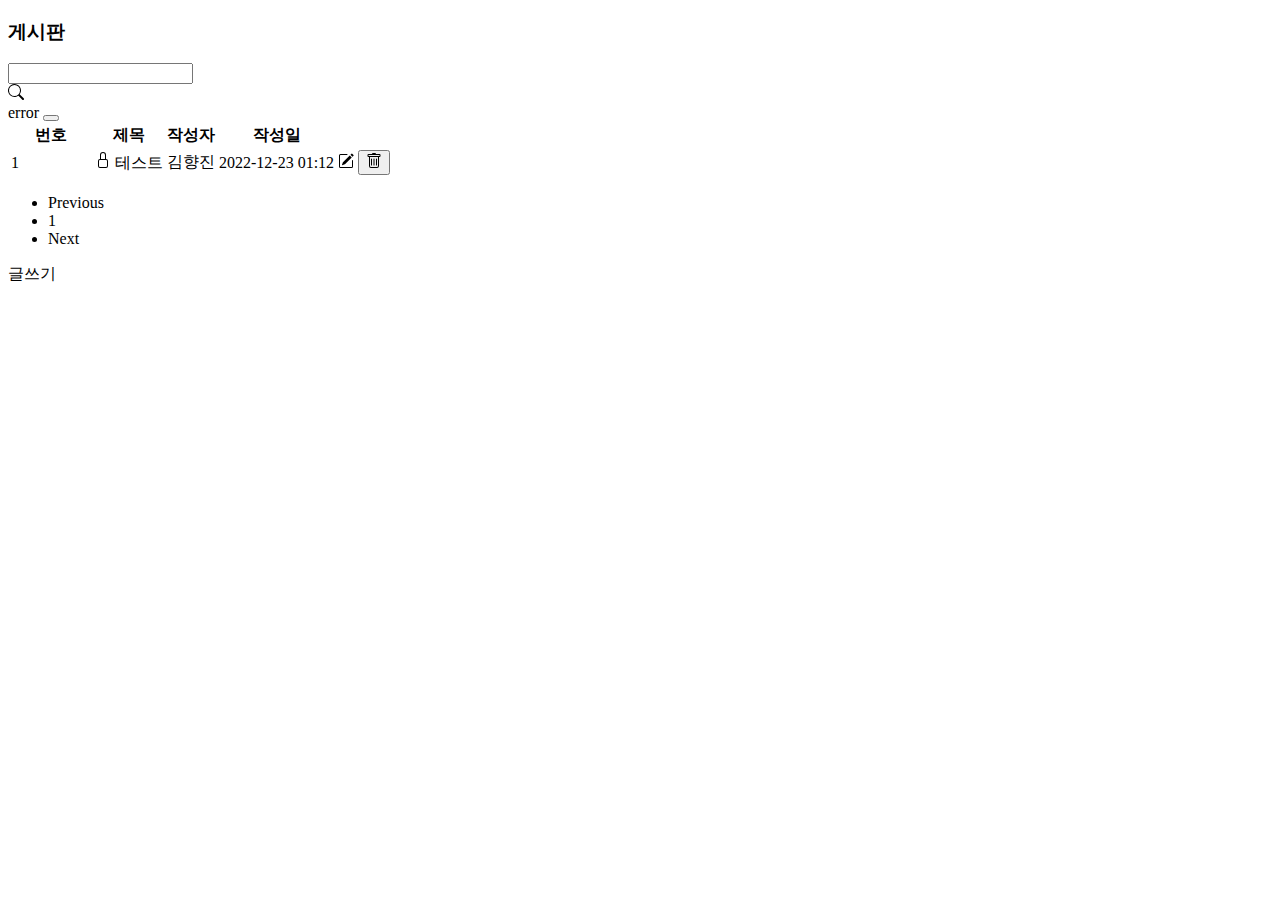
<file: src/main/resources/templates/boards/index.html>
<!DOCTYPE html>
<html
    xmlns:th="http://www.thymeleaf.org"
    xmlns:sec="http://www.thymeleaf.org/extras/spring-security"
>
    <head th:replace="fragments/header :: head('게시판')"></head>

    <body>
        <style>
            .table th,
            .table td {
                white-space: nowrap;
            }
        </style>
        <nav th:replace="fragments/header :: header"></nav>
        <div class="container mt-4">
            <div class="row">
                <div class="col-lg-9 col-6">
                    <h3>게시판</h3>
                </div>
                <div class="col-lg-3 col-6">
                    <form th:action="@{/boards}" method="get">
                        <div class="input-group">
                            <input
                                type="text"
                                class="form-control"
                                name="search"
                                th:value="${param.search}"
                            />
                            <div class="input-group-text">
                                <svg
                                    xmlns="http://www.w3.org/2000/svg"
                                    width="16"
                                    height="16"
                                    fill="currentColor"
                                    class="bi bi-search"
                                    viewBox="0 0 16 16"
                                >
                                    <path
                                        d="M11.742 10.344a6.5 6.5 0 1 0-1.397 1.398h-.001c.03.04.062.078.098.115l3.85 3.85a1 1 0 0 0 1.415-1.414l-3.85-3.85a1.007 1.007 0 0 0-.115-.1zM12 6.5a5.5 5.5 0 1 1-11 0 5.5 5.5 0 0 1 11 0z"
                                    />
                                </svg>
                            </div>
                        </div>
                    </form>
                </div>
            </div>
            <div
                th:if="${message}"
                class="alert alert-danger alert-dismissible fade show my-2 py-2"
                role="alert"
            >
                <span th:text="${message}">error</span>
                <button
                    type="button"
                    class="btn-close"
                    data-bs-dismiss="alert"
                    aria-label="Close"
                ></button>
            </div>
            <div class="table-responsive">
                <table class="table table-striped">
                    <thead>
                        <tr>
                            <th style="width: 5rem">번호</th>
                            <th>제목</th>
                            <th>작성자</th>
                            <th>작성일</th>
                            <th style="width: 5rem"></th>
                        </tr>
                    </thead>
                    <tbody>
                        <tr th:each="item: ${boards}">
                            <td scope="row" class="ps-3 py-2.5" th:text="${item.id}">1</td>
                            <td>
                                <a
                                    class="d-flex align-items-center text-dark text-decoration-none"
                                    th:onclick="|prepareShowBoard(${item.id}, ${item.password != null})|"
                                >
                                    <svg
                                        th:if="${item.password != null}"
                                        xmlns="http://www.w3.org/2000/svg"
                                        width="16"
                                        height="16"
                                        fill="currentColor"
                                        class="bi bi-lock me-2"
                                        viewBox="0 0 16 16"
                                    >
                                        <path
                                            d="M8 1a2 2 0 0 1 2 2v4H6V3a2 2 0 0 1 2-2zm3 6V3a3 3 0 0 0-6 0v4a2 2 0 0 0-2 2v5a2 2 0 0 0 2 2h6a2 2 0 0 0 2-2V9a2 2 0 0 0-2-2zM5 8h6a1 1 0 0 1 1 1v5a1 1 0 0 1-1 1H5a1 1 0 0 1-1-1V9a1 1 0 0 1 1-1z"
                                        />
                                    </svg>
                                    <span th:text="${item.title}">테스트</span>
                                </a>
                            </td>
                            <td th:text="${item.user.username}">김향진</td>
                            <td th:text="${#temporals.format(item.createdAt, 'yyyy-MM-dd HH:mm')}">
                                2022-12-23 01:12
                            </td>
                            <td>
                                <a
                                    class="me-2 text-dark text-decoration-none"
                                    th:onclick="|prepareEditBoard(${item.id}, ${item.password != null})|"
                                >
                                    <svg
                                        xmlns="http://www.w3.org/2000/svg"
                                        width="16"
                                        height="16"
                                        fill="currentColor"
                                        class="bi bi-pencil-square"
                                        viewBox="0 0 16 16"
                                    >
                                        <path
                                            d="M15.502 1.94a.5.5 0 0 1 0 .706L14.459 3.69l-2-2L13.502.646a.5.5 0 0 1 .707 0l1.293 1.293zm-1.75 2.456-2-2L4.939 9.21a.5.5 0 0 0-.121.196l-.805 2.414a.25.25 0 0 0 .316.316l2.414-.805a.5.5 0 0 0 .196-.12l6.813-6.814z"
                                        />
                                        <path
                                            fill-rule="evenodd"
                                            d="M1 13.5A1.5 1.5 0 0 0 2.5 15h11a1.5 1.5 0 0 0 1.5-1.5v-6a.5.5 0 0 0-1 0v6a.5.5 0 0 1-.5.5h-11a.5.5 0 0 1-.5-.5v-11a.5.5 0 0 1 .5-.5H9a.5.5 0 0 0 0-1H2.5A1.5 1.5 0 0 0 1 2.5v11z"
                                        />
                                    </svg>
                                </a>
                                <button
                                    class="bg-transparent p-0 border-0"
                                    th:onclick="|prepareDeleteBoard(${item.id})|"
                                >
                                    <svg
                                        xmlns="http://www.w3.org/2000/svg"
                                        width="16"
                                        height="16"
                                        fill="currentColor"
                                        class="bi bi-trash"
                                        viewBox="0 0 16 16"
                                    >
                                        <path
                                            d="M5.5 5.5A.5.5 0 0 1 6 6v6a.5.5 0 0 1-1 0V6a.5.5 0 0 1 .5-.5zm2.5 0a.5.5 0 0 1 .5.5v6a.5.5 0 0 1-1 0V6a.5.5 0 0 1 .5-.5zm3 .5a.5.5 0 0 0-1 0v6a.5.5 0 0 0 1 0V6z"
                                        />
                                        <path
                                            fill-rule="evenodd"
                                            d="M14.5 3a1 1 0 0 1-1 1H13v9a2 2 0 0 1-2 2H5a2 2 0 0 1-2-2V4h-.5a1 1 0 0 1-1-1V2a1 1 0 0 1 1-1H6a1 1 0 0 1 1-1h2a1 1 0 0 1 1 1h3.5a1 1 0 0 1 1 1v1zM4.118 4 4 4.059V13a1 1 0 0 0 1 1h6a1 1 0 0 0 1-1V4.059L11.882 4H4.118zM2.5 3V2h11v1h-11z"
                                        />
                                    </svg>
                                </button>
                            </td>
                        </tr>
                    </tbody>
                </table>
            </div>

            <div class="row justify-content-end align-items-center my-5 pb-5">
                <div class="col-lg-8 col-12 mb-lg-0 mb-2">
                    <div
                        th:if="${boards.totalPages > 0 && boards.totalPages > boards.pageable.pageNumber}"
                        class="d-flex justify-content-center"
                    >
                        <nav aria-label="Page navigation">
                            <ul class="pagination mb-0">
                                <li
                                    class="page-item"
                                    th:classappend="${1 == boards.pageable.pageNumber + 1 ? 'disabled' : ''}"
                                >
                                    <a
                                        class="page-link"
                                        th:href="@{/boards(page=${boards.pageable.pageNumber - 1}, search=${param.search})}"
                                        >Previous</a
                                    >
                                </li>
                                <li
                                    class="page-item"
                                    th:each="i : ${#numbers.sequence(startPage, endPage)}"
                                    th:classappend="${i == boards.pageable.pageNumber + 1 ? 'disabled' : ''}"
                                >
                                    <a
                                        class="page-link"
                                        th:href="@{/boards(page=${i-1}, search=${param.search})}"
                                        th:text="${i}"
                                        >1</a
                                    >
                                </li>
                                <li
                                    class="page-item"
                                    th:classappend="${boards.totalPages == boards.pageable.pageNumber + 1 ? 'disabled' : ''}"
                                >
                                    <a
                                        class="page-link"
                                        th:href="@{/boards(page=${boards.pageable.pageNumber + 1}, search=${param.search})}"
                                        >Next</a
                                    >
                                </li>
                            </ul>
                        </nav>
                    </div>
                </div>
                <div class="col-lg-2 col-6 d-grid">
                    <a class="btn btn-outline-dark" th:href="@{/boards/create}"> 글쓰기 </a>
                </div>
            </div>
        </div>

        <form class="d-none" id="delete-board" th:action="@{/boards/1}" th:method="delete"></form>
        <div th:replace="fragments/footer :: modal-confirm('게시글 삭제', '예', '아니오')"></div>
        <footer th:replace="fragments/footer :: footer"></footer>
    </body>
</html>
</file>
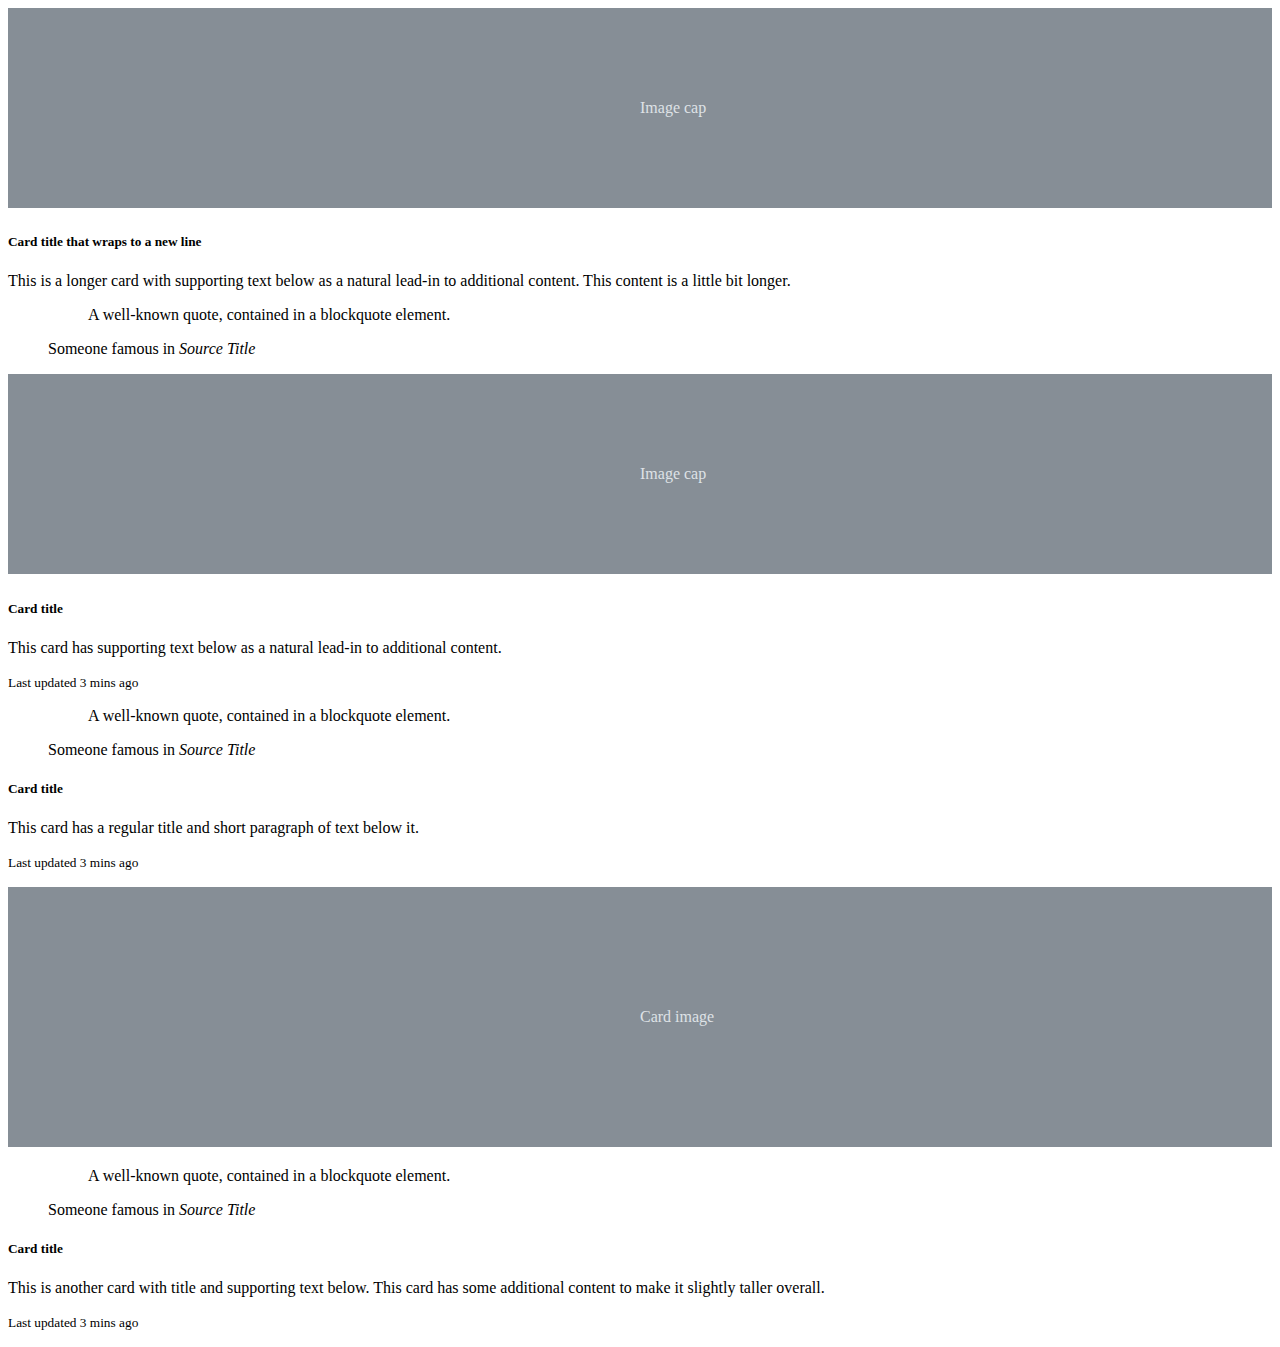
<file: src/main/resources/templates/masonry.html>
<!DOCTYPE html>
<html
    xmlns:th="http://www.thymeleaf.org"
    xmlns:sec="http://www.thymeleaf.org/extras/spring-security"
>
    <head th:replace="fragments/header :: head('게시판')"></head>

    <body>
        <nav th:replace="fragments/header :: header"></nav>
        <div class="container mt-4">
            <div class="row position-relative" data-masonry='{"percentPosition": true }'>
                <div class="col-sm-6 col-lg-4 mb-4">
                    <div class="card">
                        <svg
                            class="bd-placeholder-img card-img-top"
                            width="100%"
                            height="200"
                            xmlns="http://www.w3.org/2000/svg"
                            role="img"
                            aria-label="Placeholder: Image cap"
                            preserveAspectRatio="xMidYMid slice"
                            focusable="false"
                        >
                            <title>Placeholder</title>
                            <rect width="100%" height="100%" fill="#868e96"></rect>
                            <text x="50%" y="50%" fill="#dee2e6" dy=".3em">Image cap</text>
                        </svg>

                        <div class="card-body">
                            <h5 class="card-title">Card title that wraps to a new line</h5>
                            <p class="card-text">
                                This is a longer card with supporting text below as a natural
                                lead-in to additional content. This content is a little bit longer.
                            </p>
                        </div>
                    </div>
                </div>
                <div class="col-sm-6 col-lg-4 mb-4">
                    <div class="card p-3">
                        <figure class="p-3 mb-0">
                            <blockquote class="blockquote">
                                <p>A well-known quote, contained in a blockquote element.</p>
                            </blockquote>
                            <figcaption class="blockquote-footer mb-0 text-muted">
                                Someone famous in <cite title="Source Title">Source Title</cite>
                            </figcaption>
                        </figure>
                    </div>
                </div>
                <div class="col-sm-6 col-lg-4 mb-4">
                    <div class="card">
                        <svg
                            class="bd-placeholder-img card-img-top"
                            width="100%"
                            height="200"
                            xmlns="http://www.w3.org/2000/svg"
                            role="img"
                            aria-label="Placeholder: Image cap"
                            preserveAspectRatio="xMidYMid slice"
                            focusable="false"
                        >
                            <title>Placeholder</title>
                            <rect width="100%" height="100%" fill="#868e96"></rect>
                            <text x="50%" y="50%" fill="#dee2e6" dy=".3em">Image cap</text>
                        </svg>

                        <div class="card-body">
                            <h5 class="card-title">Card title</h5>
                            <p class="card-text">
                                This card has supporting text below as a natural lead-in to
                                additional content.
                            </p>
                            <p class="card-text">
                                <small class="text-muted">Last updated 3 mins ago</small>
                            </p>
                        </div>
                    </div>
                </div>
                <div class="col-sm-6 col-lg-4 mb-4">
                    <div class="card bg-primary text-white text-center p-3">
                        <figure class="mb-0">
                            <blockquote class="blockquote">
                                <p>A well-known quote, contained in a blockquote element.</p>
                            </blockquote>
                            <figcaption class="blockquote-footer mb-0 text-white">
                                Someone famous in <cite title="Source Title">Source Title</cite>
                            </figcaption>
                        </figure>
                    </div>
                </div>
                <div class="col-sm-6 col-lg-4 mb-4">
                    <div class="card text-center">
                        <div class="card-body">
                            <h5 class="card-title">Card title</h5>
                            <p class="card-text">
                                This card has a regular title and short paragraph of text below it.
                            </p>
                            <p class="card-text">
                                <small class="text-muted">Last updated 3 mins ago</small>
                            </p>
                        </div>
                    </div>
                </div>
                <div class="col-sm-6 col-lg-4 mb-4">
                    <div class="card">
                        <svg
                            class="bd-placeholder-img card-img"
                            width="100%"
                            height="260"
                            xmlns="http://www.w3.org/2000/svg"
                            role="img"
                            aria-label="Placeholder: Card image"
                            preserveAspectRatio="xMidYMid slice"
                            focusable="false"
                        >
                            <title>Placeholder</title>
                            <rect width="100%" height="100%" fill="#868e96"></rect>
                            <text x="50%" y="50%" fill="#dee2e6" dy=".3em">Card image</text>
                        </svg>
                    </div>
                </div>
                <div class="col-sm-6 col-lg-4 mb-4">
                    <div class="card p-3 text-end">
                        <figure class="mb-0">
                            <blockquote class="blockquote">
                                <p>A well-known quote, contained in a blockquote element.</p>
                            </blockquote>
                            <figcaption class="blockquote-footer mb-0 text-muted">
                                Someone famous in <cite title="Source Title">Source Title</cite>
                            </figcaption>
                        </figure>
                    </div>
                </div>
                <div class="col-sm-6 col-lg-4 mb-4">
                    <div class="card">
                        <div class="card-body">
                            <h5 class="card-title">Card title</h5>
                            <p class="card-text">
                                This is another card with title and supporting text below. This card
                                has some additional content to make it slightly taller overall.
                            </p>
                            <p class="card-text">
                                <small class="text-muted">Last updated 3 mins ago</small>
                            </p>
                        </div>
                    </div>
                </div>
            </div>
        </div>

        <footer th:replace="fragments/footer :: footer"></footer>
    </body>
</html>
</file>
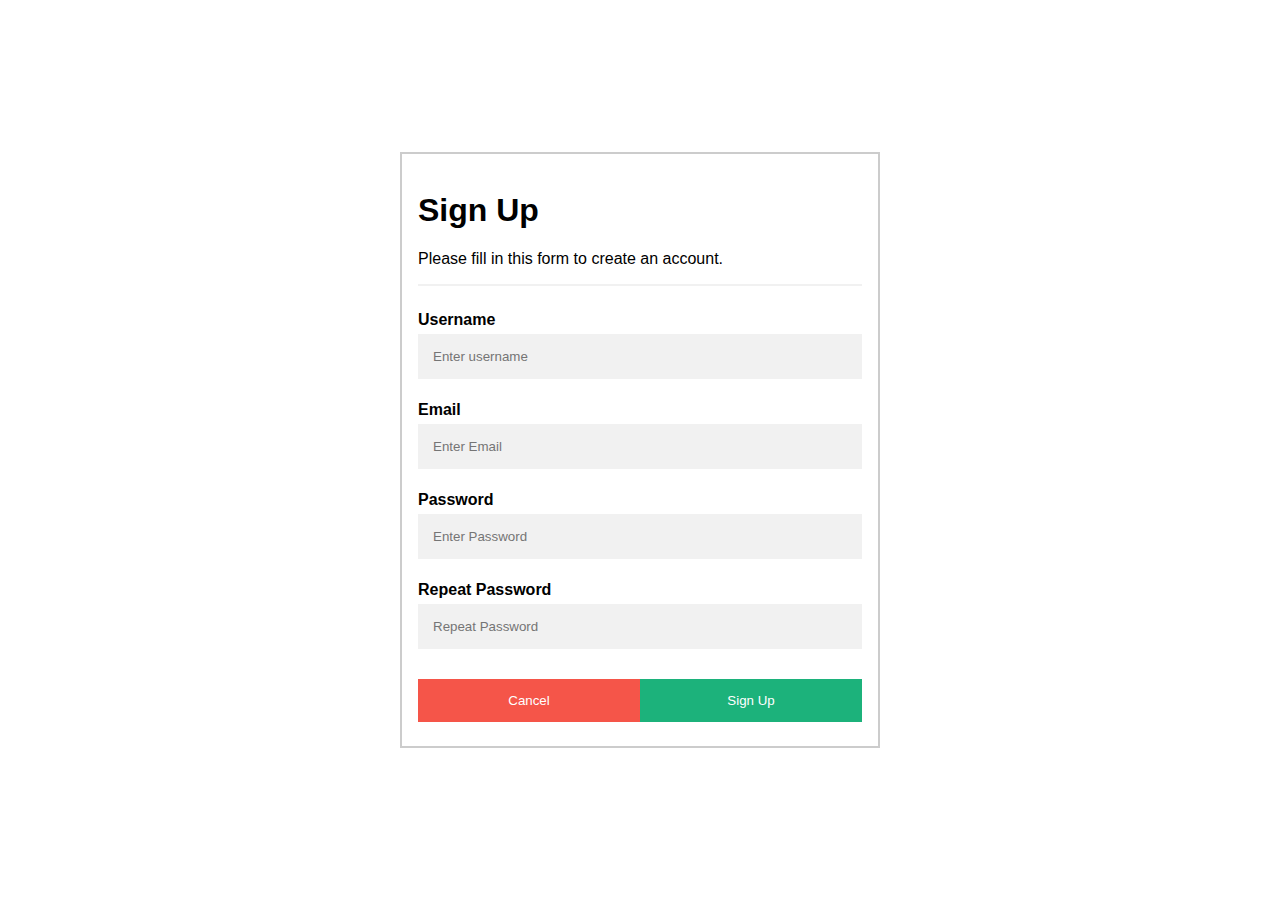
<file: src/main/resources/templates/auth/register.html>
<!DOCTYPE html>
<html xmlns:th="http://www.thymeleaf.org">
    <head>
        <meta name="viewport" content="width=device-width, initial-scale=1.0, maximum-scale=1.0, user-scalable=0" />
        <style>
            body {
                font-family: Arial, Helvetica, sans-serif;
                margin: 0;
                width: 100%;
                height: 100vh;
                display: flex;
                align-items: center;
                justify-content: center;
            }
            * {
                box-sizing: border-box;
            }

            /* Full-width input fields */
            input[type="text"],
            input[type="password"] {
                width: 100%;
                padding: 15px;
                margin: 5px 0 22px 0;
                display: inline-block;
                border: none;
                background: #f1f1f1;
            }

            input[type="text"]:focus,
            input[type="password"]:focus {
                background-color: #ddd;
                outline: none;
            }

            hr {
                border: 1px solid #f1f1f1;
                margin-bottom: 25px;
            }

            /* Set a style for all buttons */
            button {
                background-color: #04aa6d;
                color: white;
                padding: 14px 20px;
                margin: 8px 0;
                border: none;
                cursor: pointer;
                width: 100%;
                opacity: 0.9;
            }

            button:hover {
                opacity: 1;
            }

            /* Extra styles for the cancel button */
            .cancelbtn {
                padding: 14px 20px;
                background-color: #f44336;
            }

            /* Float cancel and signup buttons and add an equal width */
            .cancelbtn,
            .signupbtn {
                float: left;
                width: 50%;
            }

            /* Add padding to container elements */
            .container {
                padding: 16px;
            }

            /* Clear floats */
            .clearfix::after {
                content: "";
                clear: both;
                display: table;
            }

            /* Change styles for cancel button and signup button on extra small screens */
            @media screen and (max-width: 300px) {
                .cancelbtn,
                .signupbtn {
                    width: 100%;
                }
            }
        </style>
    </head>
    <body>
        <form
            th:action="@{/auth/register}"
            style="border: 2px solid #ccc; max-width: 98vw; width: 30rem"
            method="POST"
        >
            <div class="container">
                <h1>Sign Up</h1>
                <p>Please fill in this form to create an account.</p>
                <hr />

                <label for="username"><b>Username</b></label>
                <input type="text" placeholder="Enter username" name="username" required />

                <label for="email"><b>Email</b></label>
                <input type="text" placeholder="Enter Email" name="email" required />

                <label for="password"><b>Password</b></label>
                <input type="password" placeholder="Enter Password" name="password" required />

                <label for="confirmation_password"><b>Repeat Password</b></label>
                <input
                    type="password"
                    placeholder="Repeat Password"
                    name="confirmation_password"
                    required
                />

                <div class="clearfix">
                    <button type="button" class="cancelbtn">Cancel</button>
                    <button type="submit" class="signupbtn">Sign Up</button>
                </div>
            </div>
        </form>
    </body>
</html>
</file>
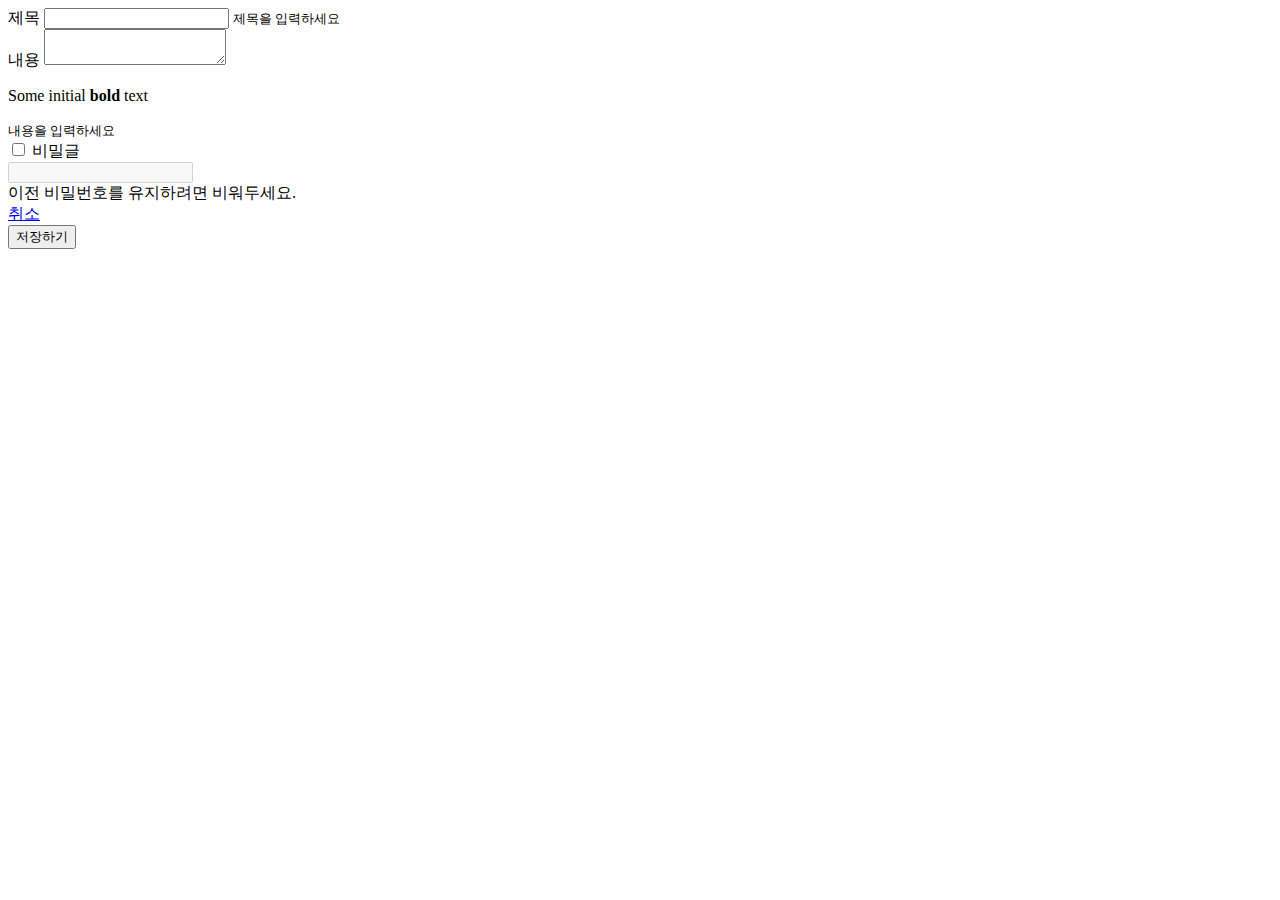
<file: src/main/resources/templates/boards/add_edit.html>
<!DOCTYPE html>
<html
    xmlns:th="http://www.thymeleaf.org"
    xmlns:sec="http://www.thymeleaf.org/extras/spring-security"
>
    <head th:replace="fragments/header :: head('게시판')"></head>

    <body>
        <nav th:replace="fragments/header :: header"></nav>
        <div class="container mt-4">
            <form th:action="@{/boards/store}" th:object="${boardDto}" method="post">
                <input type="hidden" name="id" th:field="*{id}" />
                <div class="mb-3">
                    <label for="title" class="form-label">제목</label>
                    <input
                        type="text"
                        class="form-control"
                        name="title"
                        id="title"
                        th:field="*{title}"
                    />
                    <small
                        class="form-text text-muted"
                        th:if="${#fields.hasErrors('title')}"
                        th:errors="*{title}"
                        >제목을 입력하세요</small
                    >
                </div>
                <div class="mb-3">
                    <label for="content" class="form-label">내용</label>
                    <textarea
                        class="d-none"
                        name="content"
                        id="content"
                        th:field="*{content}"
                    ></textarea>
                    <!-- Create the editor container -->
                    <div id="quill-editor" th:utext="*{content}">
                        <p>Some initial <strong>bold</strong> text</p>
                    </div>
                    <small
                        class="form-text text-muted"
                        th:if="${#fields.hasErrors('content')}"
                        th:errors="*{content}"
                        >내용을 입력하세요</small
                    >
                </div>
                <div class="mb-3">
                    <div class="form-check">
                        <input
                            class="form-check-input"
                            type="checkbox"
                            id="checkSecret"
                            name="isSecret"
                            th:checked="*{isSecret}"
                        />
                        <label class="form-check-label" for="checkSecret"> 비밀글 </label>
                    </div>
                    <div class="row">
                        <div class="col-lg-3">
                            <input
                                type="password"
                                class="form-control checkSecret-related"
                                name="password"
                                id="password"
                                disabled
                            />
                        </div>
                        <div class="col-lg-9">
                            <div class="form-text text-muted pt-1">
                                이전 비밀번호를 유지하려면 비워두세요.
                            </div>
                        </div>
                    </div>
                </div>

                <div class="row justify-content-end my-5 pb-5">
                    <div class="col-lg-2 col-6 d-grid">
                        <a
                            class="btn btn-outline-secondary"
                            href="javascript:window.history.back();"
                        >
                            취소
                        </a>
                    </div>
                    <div class="col-lg-2 col-6 d-grid">
                        <button class="btn btn-outline-dark" type="submit">저장하기</button>
                    </div>
                </div>
            </form>
        </div>

        <footer th:replace="fragments/footer :: footer"></footer>
    </body>
</html>
</file>
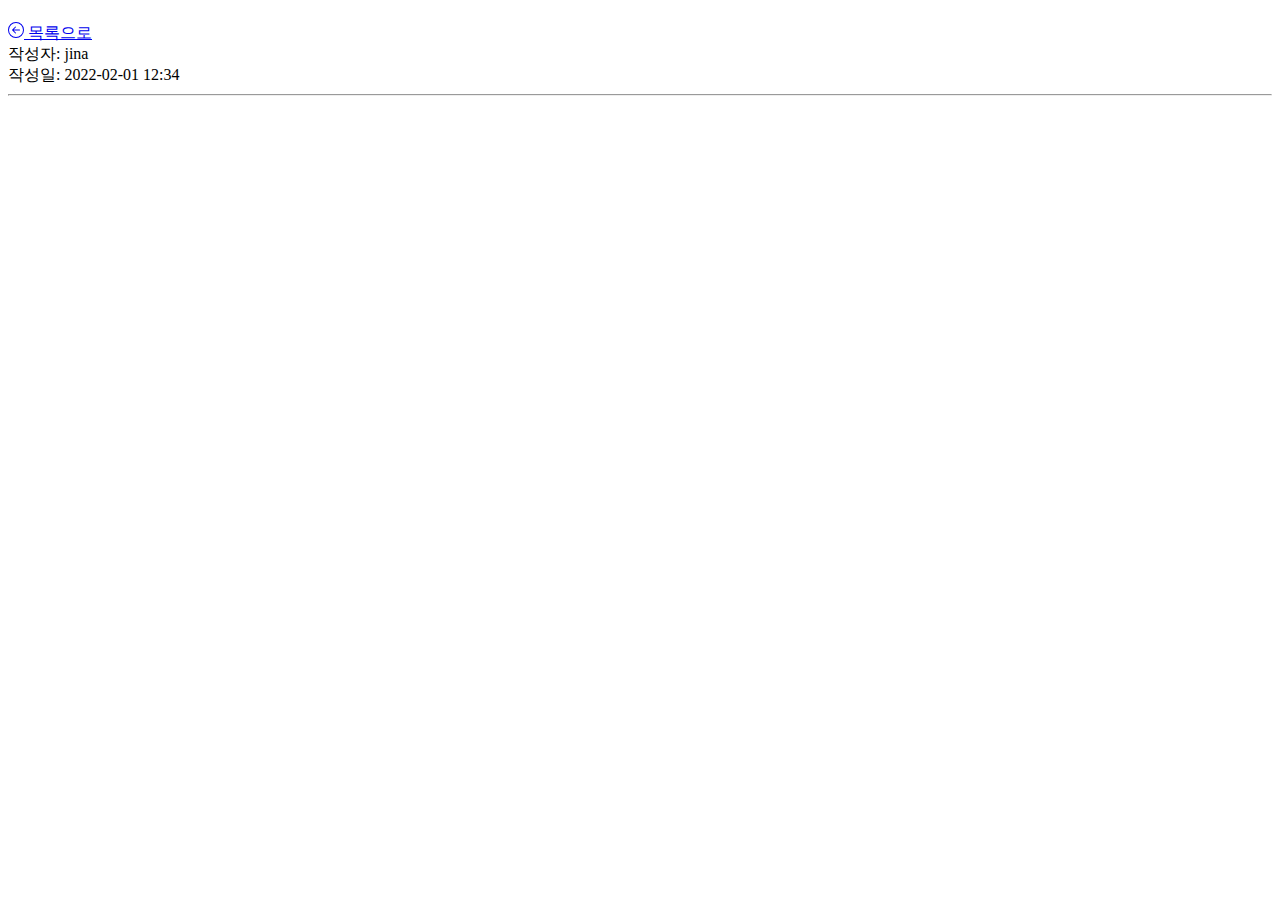
<file: src/main/resources/templates/boards/show.html>
<!DOCTYPE html>
<html
    xmlns:th="http://www.thymeleaf.org"
    xmlns:sec="http://www.thymeleaf.org/extras/spring-security"
>
    <head th:replace="fragments/header :: head('게시판')"></head>

    <body>
        <nav th:replace="fragments/header :: header"></nav>
        <div class="container mt-4 mb-5" th:object="${boardDto}">
            <div class="d-flex align-items-center">
                <h5 th:text="*{title}"></h5>
                <a
                    class="ms-auto text-dark text-decoration-none"
                    href="javascript:window.history.back();"
                    ><svg
                        xmlns="http://www.w3.org/2000/svg"
                        width="16"
                        height="16"
                        fill="currentColor"
                        class="bi bi-arrow-left-circle mb-1"
                        viewBox="0 0 16 16"
                    >
                        <path
                            fill-rule="evenodd"
                            d="M1 8a7 7 0 1 0 14 0A7 7 0 0 0 1 8zm15 0A8 8 0 1 1 0 8a8 8 0 0 1 16 0zm-4.5-.5a.5.5 0 0 1 0 1H5.707l2.147 2.146a.5.5 0 0 1-.708.708l-3-3a.5.5 0 0 1 0-.708l3-3a.5.5 0 1 1 .708.708L5.707 7.5H11.5z"
                        />
                    </svg>
                    목록으로</a
                >
            </div>
            <div class="d-flex">
                <div>작성자: <span th:text="*{user.username}">jina</span></div>
                <div class="ms-auto">
                    작성일:
                    <span th:text="*{#temporals.format(createdAt, 'yyyy-MM-dd HH:mm')}"
                        >2022-02-01 12:34</span
                    >
                </div>
            </div>
            <hr />
            <div class="px-2 pb-4 content-body" th:utext="*{content}"></div>
        </div>

        <footer th:replace="fragments/footer :: footer"></footer>
    </body>
</html>
</file>
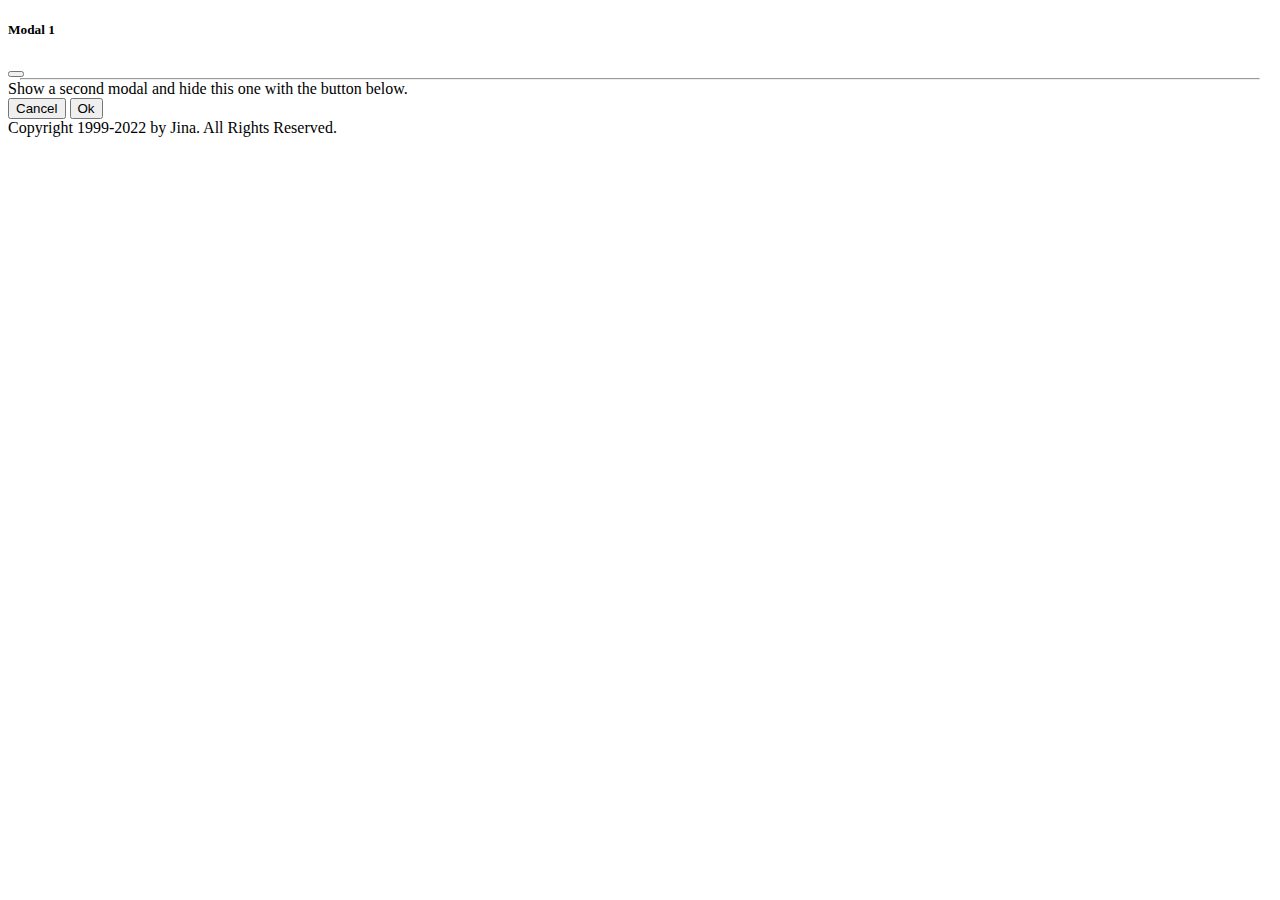
<file: src/main/resources/templates/fragments/footer.html>
<!DOCTYPE html>
<html
    xmlns:th="http://www.thymeleaf.org"
    xmlns:sec="http://www.thymeleaf.org/extras/spring-security"
>
    <body>
        <div
            th:fragment="modal-confirm(title, label_ok, label_cancel)"
            class="modal fade"
            id="modal-confirm"
            aria-hidden="true"
            aria-labelledby="modal-confirm-label"
            tabindex="-1"
        >
            <div class="modal-dialog modal-dialog-centered">
                <div class="modal-content">
                    <div class="modal-header border-0 pb-2.5">
                        <h5 class="modal-title" id="modal-confirm-label" th:text="${title}">Modal 1</h5>
                        <button
                            type="button"
                            class="btn-close"
                            data-bs-dismiss="modal"
                            aria-label="Close"
                        ></button>
                    </div>
                    <hr style="margin: 0 0.75rem;" />
                    <div class="modal-body">
                        Show a second modal and hide this one with the button below.
                    </div>
                    <div class="modal-footer border-0 pt-2">
                        <button class="btn btn-sm px-4 btn-outline-secondary" data-bs-dismiss="modal" th:text="${label_cancel}">Cancel</button>
                        <button class="btn btn-sm px-4 btn-outline-primary" data-bs-dismiss="modal" id="btn-ok" th:text="${label_ok}">Ok</button>
                    </div>
                </div>
            </div>
        </div>

        <footer th:fragment="footer" class="position-fixed w-100 bottom-0 end-0 py-3 bg-light">
            <div class="container">
                <span class="text-muted">Copyright 1999-2022 by Jina. All Rights Reserved.</span>
            </div>
        </footer>
    </body>
</html>
</file>
